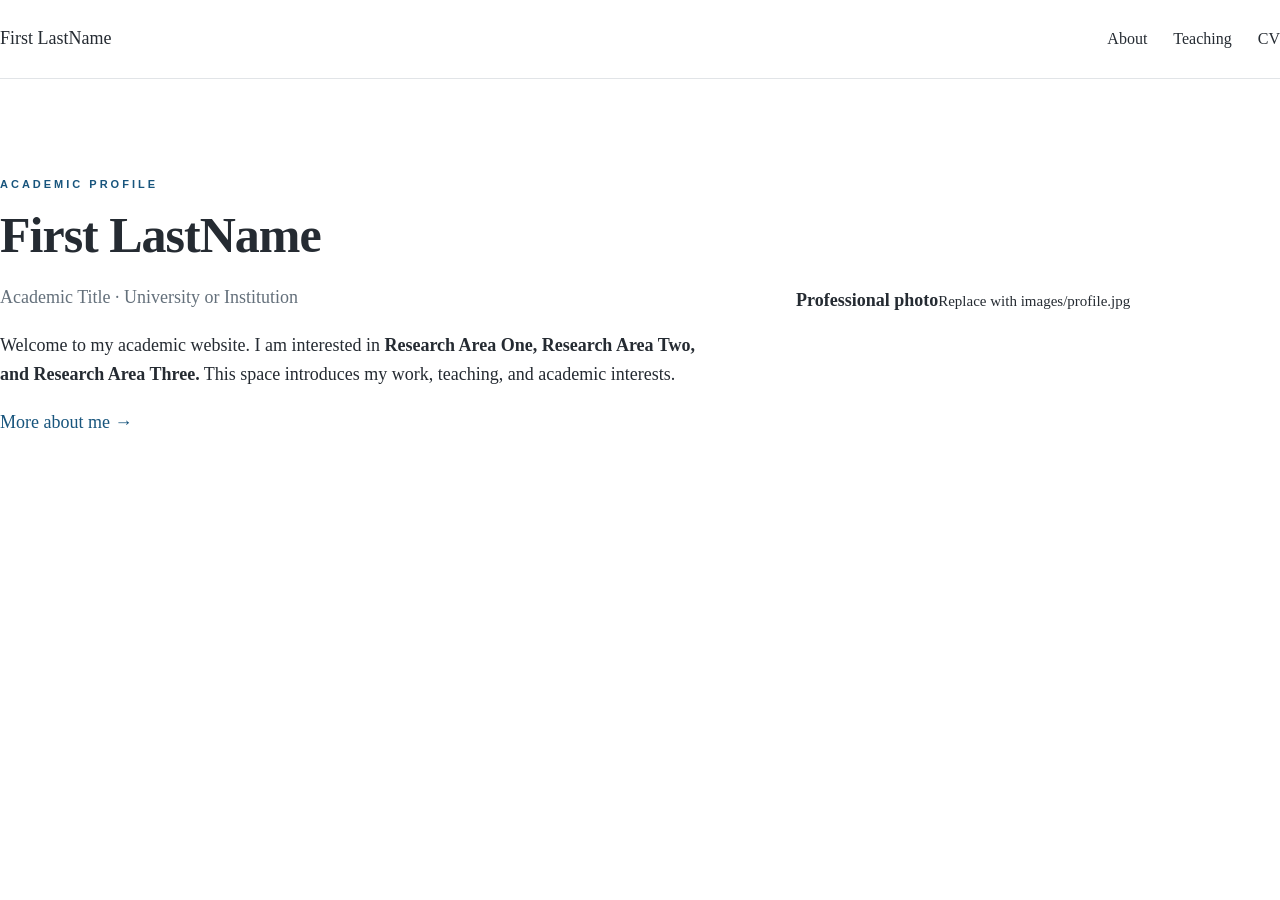
<file: index.html>
<!doctype html><html lang="en"><head><link rel="stylesheet" href="style.css"><meta charset="utf-8"><meta name="viewport" content="width=device-width,initial-scale=1"><title>First LastName | Academic Homepage</title><link rel="stylesheet" href="style.css"></head><body><div class="wrap"><header><a class="brand" href="index.html">First LastName</a><nav aria-label="Main navigation"><a href="about.html">About</a><a href="teaching.html">Teaching</a><a href="cv.html">CV</a></nav></header><main class="hero"><div><p class="eyebrow">ACADEMIC PROFILE</p><h1>First LastName</h1><p class="subtitle">Academic Title · University or Institution</p><p>Welcome to my academic website. I am interested in <strong>Research Area One, Research Area Two, and Research Area Three.</strong> This space introduces my work, teaching, and academic interests.</p><a class="link" href="about.html">More about me →</a></div><div class="photo"><strong>Professional photo</strong><small>Replace with images/profile.jpg</small></div></main></div></body></html>
</file>
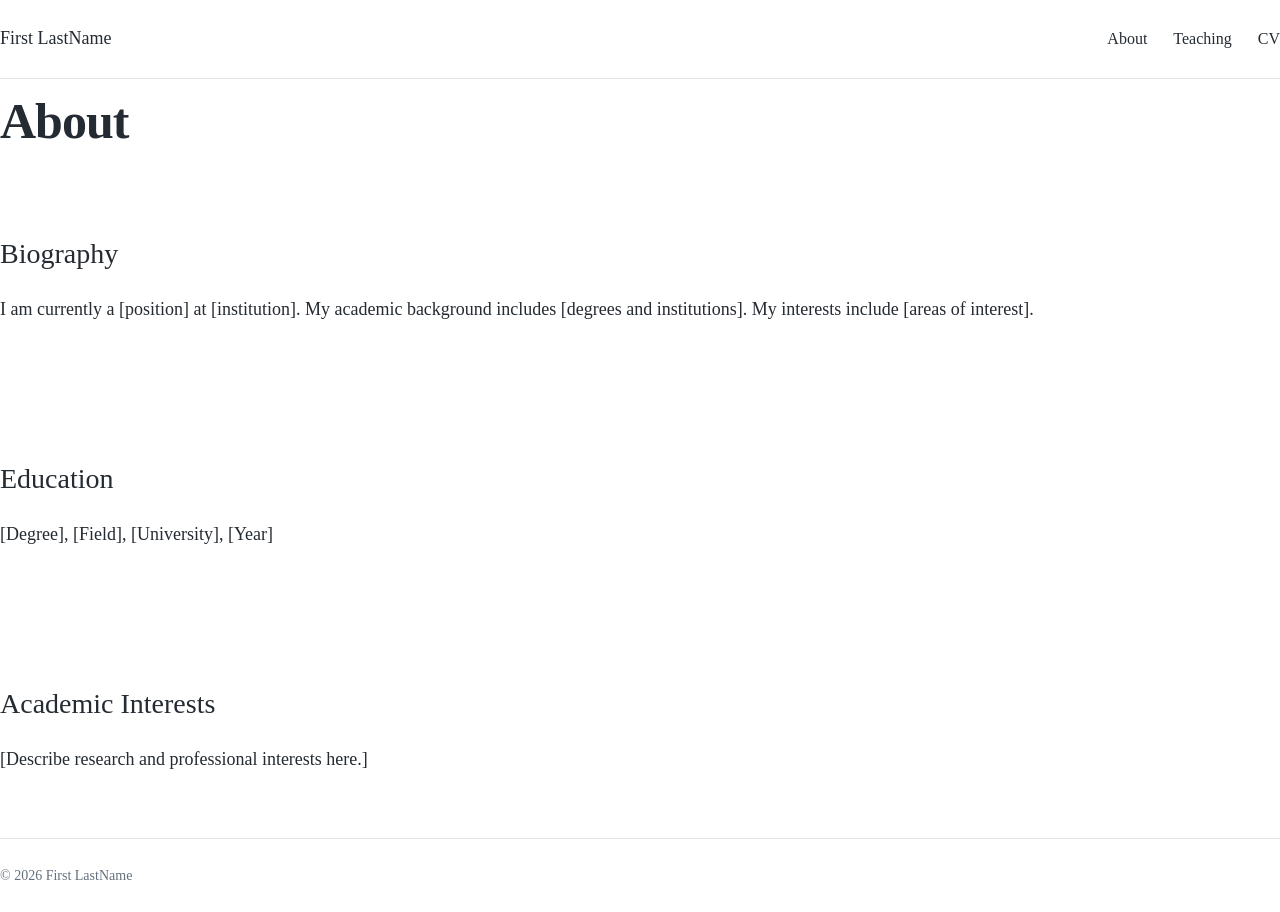
<file: about.html>
<!doctype html><html lang="en"><head><meta charset="utf-8"><meta name="viewport" content="width=device-width,initial-scale=1"><title>About | First LastName</title><link rel="stylesheet" href="style.css"></head><body><div class="wrap"><header><a class="brand" href="index.html">First LastName</a><nav aria-label="Main navigation"><a href="about.html" aria-current="page">About</a><a href="teaching.html">Teaching</a><a href="cv.html">CV</a></nav></header><main class="page"><h1>About</h1><section><h2>Biography</h2><p>I am currently a [position] at [institution]. My academic background includes [degrees and institutions]. My interests include [areas of interest].</p></section><section><h2>Education</h2><p>[Degree], [Field], [University], [Year]</p></section><section><h2>Academic Interests</h2><p>[Describe research and professional interests here.]</p></section></main><footer>© 2026 First LastName</footer></div></body></html>
</file>
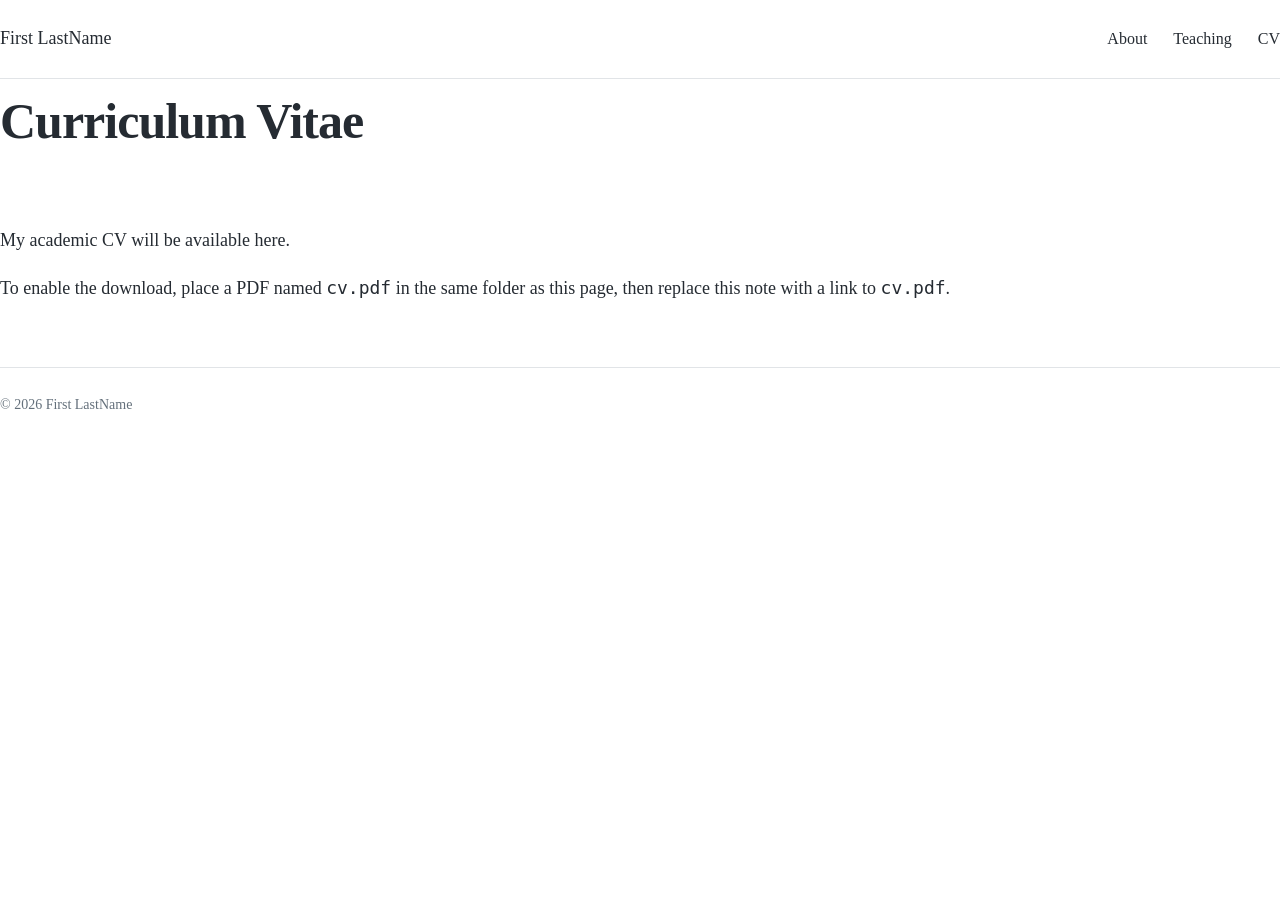
<file: cv.html>
<!doctype html><html lang="en"><head><meta charset="utf-8"><meta name="viewport" content="width=device-width,initial-scale=1"><title>CV | First LastName</title><link rel="stylesheet" href="style.css"></head><body><div class="wrap"><header><a class="brand" href="index.html">First LastName</a><nav aria-label="Main navigation"><a href="about.html">About</a><a href="teaching.html">Teaching</a><a href="cv.html" aria-current="page">CV</a></nav></header><main class="page"><h1>Curriculum Vitae</h1><section><p>My academic CV will be available here.</p><p class="note">To enable the download, place a PDF named <code>cv.pdf</code> in the same folder as this page, then replace this note with a link to <code>cv.pdf</code>.</p></section></main><footer>© 2026 First LastName</footer></div></body></html>
</file>
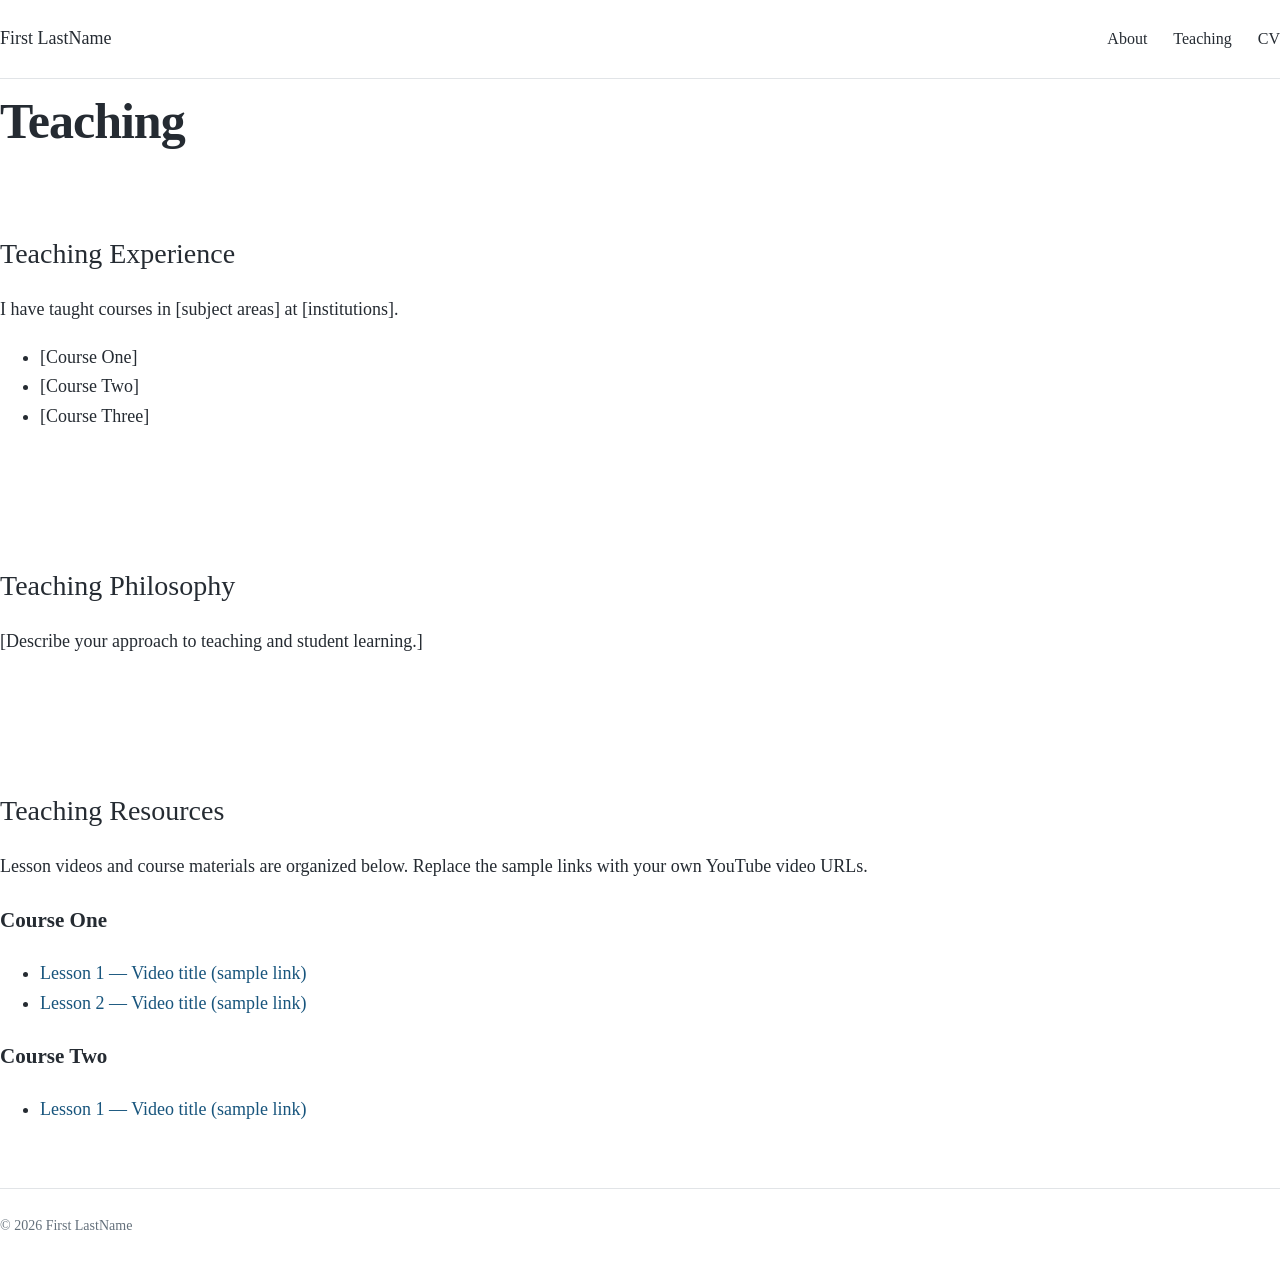
<file: teaching.html>
<!doctype html><html lang="en"><head><meta charset="utf-8"><meta name="viewport" content="width=device-width,initial-scale=1"><title>Teaching | First LastName</title><link rel="stylesheet" href="style.css"></head><body><div class="wrap"><header><a class="brand" href="index.html">First LastName</a><nav aria-label="Main navigation"><a href="about.html">About</a><a href="teaching.html" aria-current="page">Teaching</a><a href="cv.html">CV</a></nav></header><main class="page"><h1>Teaching</h1><section><h2>Teaching Experience</h2><p>I have taught courses in [subject areas] at [institutions].</p><ul><li>[Course One]</li><li>[Course Two]</li><li>[Course Three]</li></ul></section><section><h2>Teaching Philosophy</h2><p>[Describe your approach to teaching and student learning.]</p></section><section><h2>Teaching Resources</h2><p>Lesson videos and course materials are organized below. Replace the sample links with your own YouTube video URLs.</p><h3>Course One</h3><ul><li><a class="link" href="https://www.youtube.com/" target="_blank" rel="noopener noreferrer">Lesson 1 — Video title (sample link)</a></li><li><a class="link" href="https://www.youtube.com/" target="_blank" rel="noopener noreferrer">Lesson 2 — Video title (sample link)</a></li></ul><h3>Course Two</h3><ul><li><a class="link" href="https://www.youtube.com/" target="_blank" rel="noopener noreferrer">Lesson 1 — Video title (sample link)</a></li></ul></section></main><footer>© 2026 First LastName</footer></div></body></html>
</file>
<file: style.css>
* {
  box-sizing: border-box;
}

html {
  scroll-behavior: smooth;
}

body {
  margin: 0;
  background: #ffffff;
  color: #252b32;
  font-family: Georgia, "Times New Roman", serif;
  font-size: 18px;
  line-height: 1.65;
}

a {
  color: #18557d;
  text-decoration: none;
}

a:hover {
  text-decoration: underline;
}

.container {
  max-width: 944px;
  margin: 0 auto;
  padding: 0 0;
}

header {
  display: flex;
  justify-content: space-between;
  align-items: center;
  padding: 24px 0;
  border-bottom: 1px solid #e1e4e7;
}

header a {
  color: #252b32;
}

nav {
  display: flex;
  gap: 26px;
  font-size: 16px;
}

.hero {
  display: grid;
  grid-template-columns: 1.5fr 1fr;
  gap: 70px;
  align-items: center;
  padding: 85px 0 70px;
}

h1 {
  font-size: 50px;
  line-height: 1.2;
  margin: 12px 0;
  letter-spacing: -1px;
}

h2 {
  font-size: 28px;
  font-weight: normal;
  margin-bottom: 15px;
}

.subtitle {
  color: #64707b;
  font-size: 18px;
}

.eyebrow {
  font-family: Arial, sans-serif;
  color: #18557d;
  font-size: 11px;
  font-weight: bold;
  letter-spacing: 3px;
}

.photo-placeholder {
  height: 420px;
  background: #f2f3f4;
  border: 1px dashed #b7c0c7;
  display: flex;
  flex-direction: column;
  justify-content: center;
  align-items: center;
  text-align: center;
  color: #64707b;
}

section {
  padding: 45px 0;
}

footer {
  border-top: 1px solid #e1e4e7;
  padding: 25px 0;
  color: #64707b;
  font-size: 14px;
}

@media (max-width: 980px) {
  .container {
    margin: 0 24px;
  }
}

@media (max-width: 650px) {
  header {
    flex-direction: column;
    gap: 12px;
  }

  .hero {
    grid-template-columns: 1fr;
    gap: 30px;
    padding: 45px 0;
  }

  h1 {
    font-size: 38px;
  }

  .photo-placeholder {
    height: 350px;
  }
}
</file>
